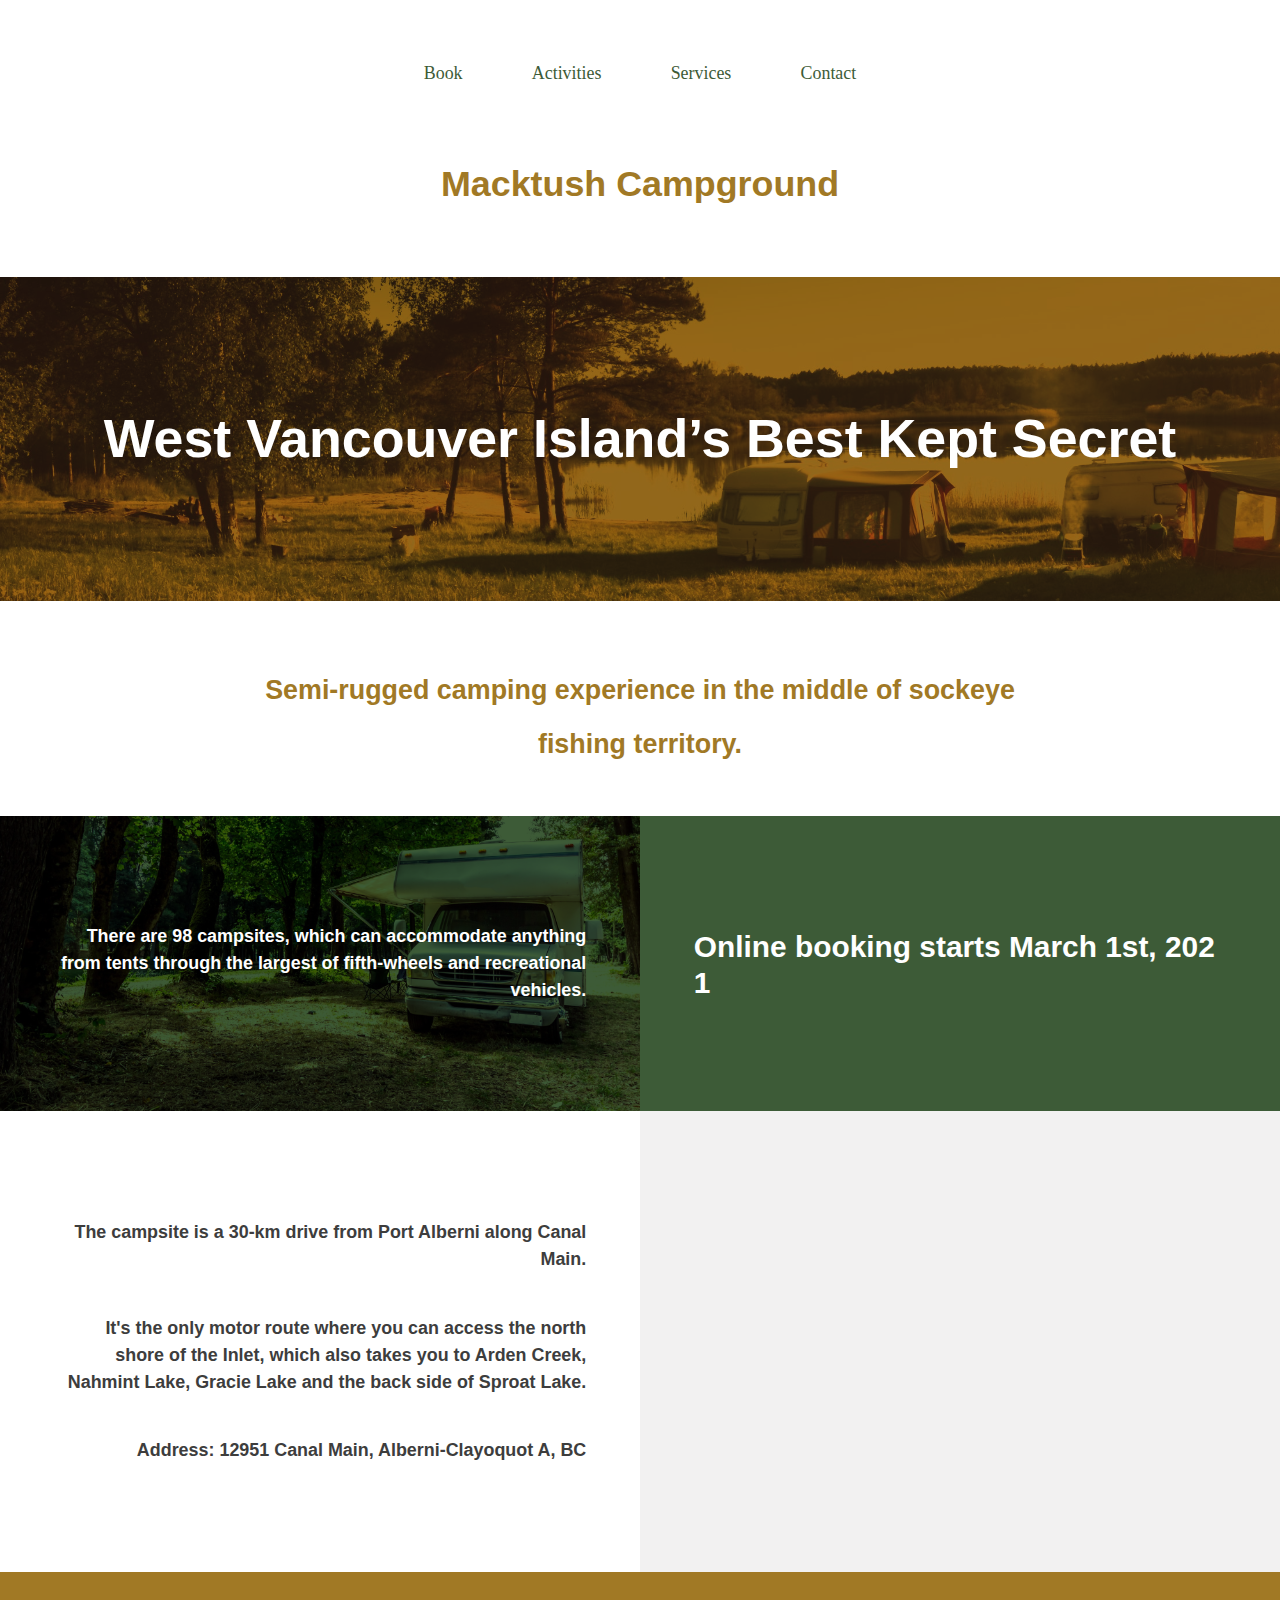
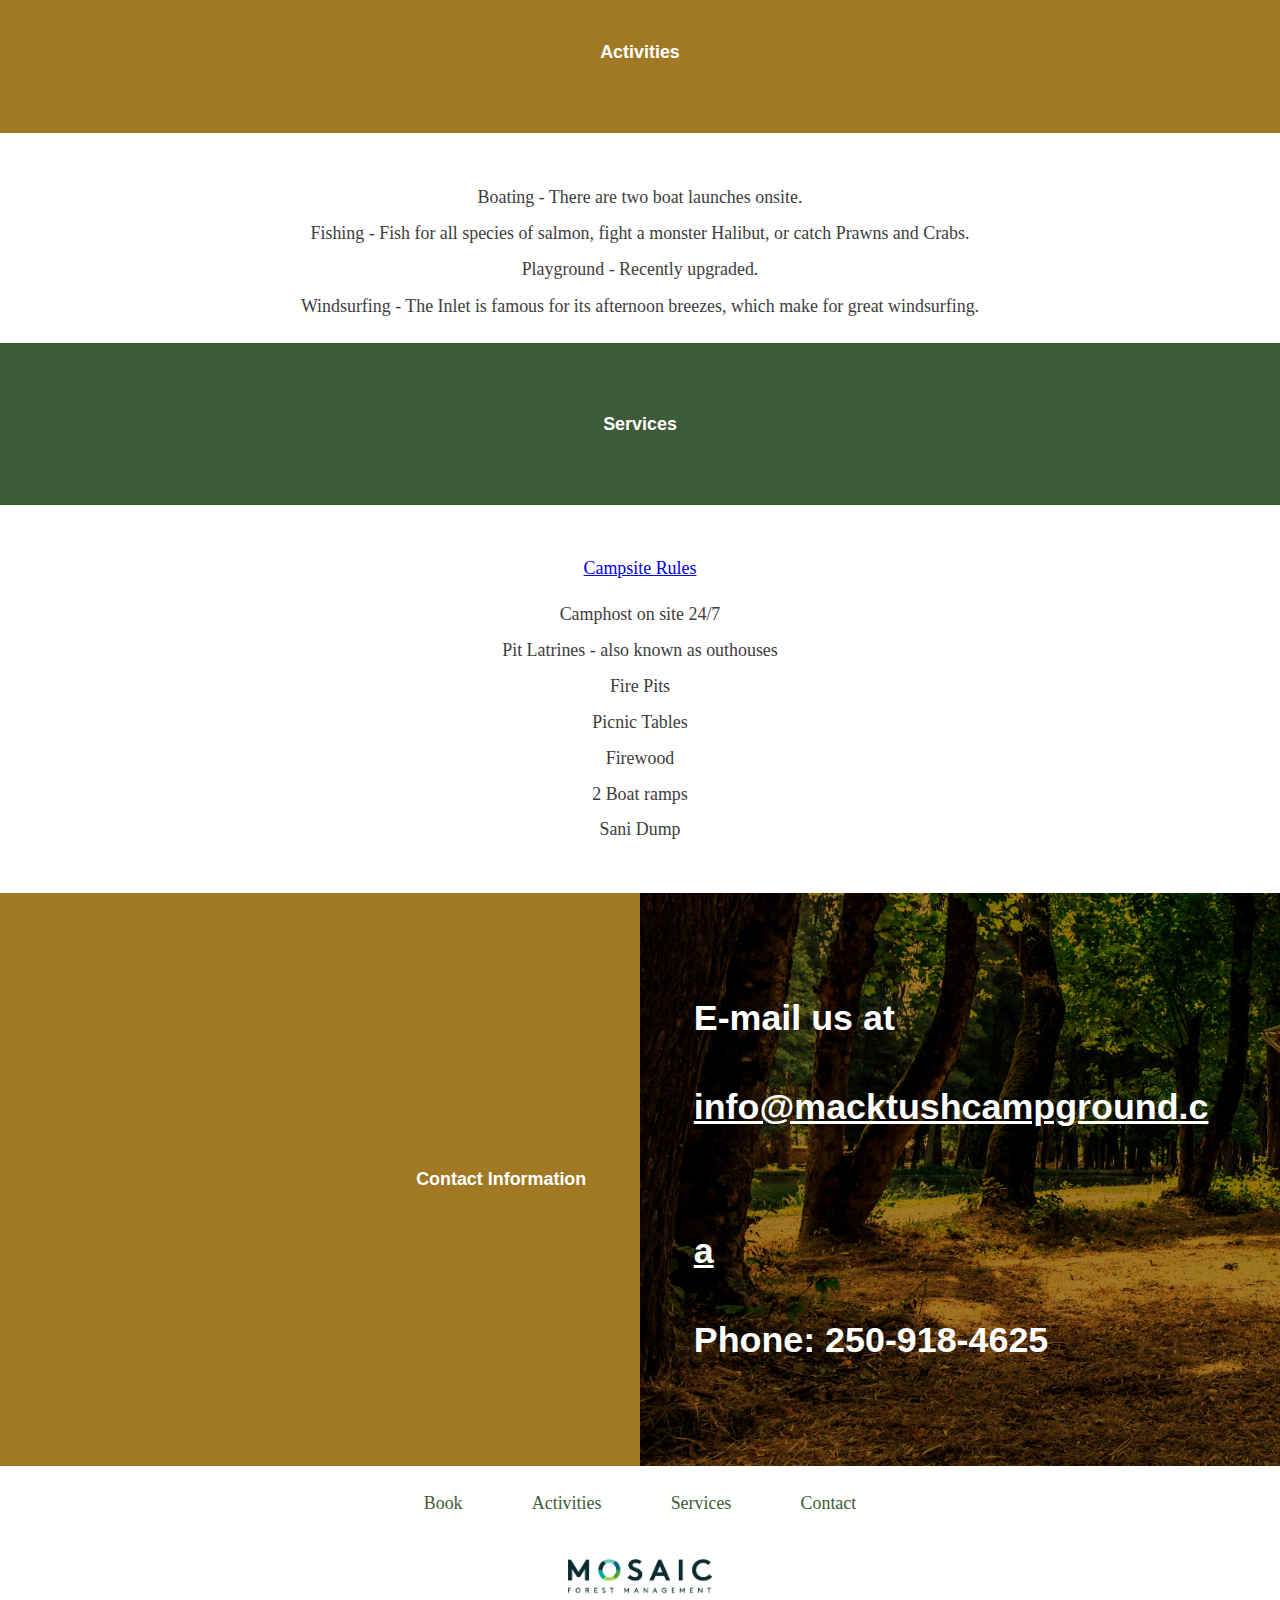
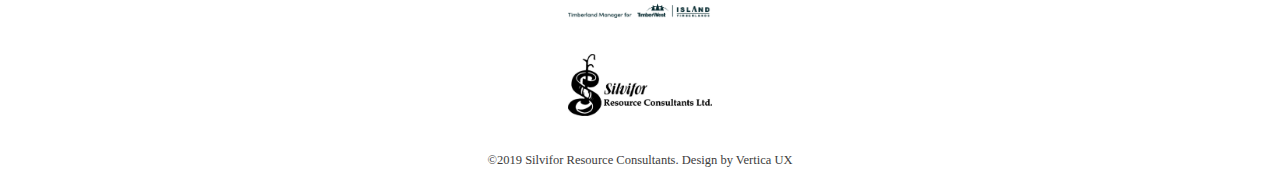
<file: index.html>
<!DOCTYPE html>
<html lang="en">

<head>
	<meta charset="UTF-8">
	<meta name="viewport" content="width=device-width, initial-scale=1.0">
	<meta http-equiv="X-UA-Compatible" content="ie=edge">
	<meta name="Description" content="Macktush Campground, Vancouver Island West Coast Camping website and online reservations">
	<meta name="keywords" content="BC, Port Alberni, Vancouver Island, West Coast, camping, Canada, family campsites west coast, camping port alberni, 
			campgrounds port alberni, port alberni inlet, campsite port alberni, port alberni campgrounds, camping vancouver island,
			Macktush, Camping Macktush, macktush creek, vancouver island fishing, vancouver island west coast, camping macktush, macktush campground "/>
	<meta name="google-site-verification" content="nHGCiBYCZo960t9T_a6XfhcE-vCoNPCsyiTDc1KREMU" />
	<link rel="stylesheet" href="css/styles.css">
	<title>Macktush Campground</title>

</head>

<body>
	<!-- <div class="alert-banner">
		<a href='#covid' class="">COVID-19 Reopening Guidelines </a>
	</div> -->
	<header>
		
		<nav>
			<ul>
				<li><a href="Reservations.html">Book</a></li>
				<li><a href="#activities">Activities</a></li>
				<li><a href="#services">Services</a></li>
				<li><a href="#contact">Contact</a></li>
			</ul>
		</nav>
		<h1 class="logo"><a href="index.html"> Macktush Campground</a></h1>
		<!-- <h2>We are currently upgrading our system. Please check back soon.</h2>
        <br>
        <br>
        <p>Campsite will be open May 17th 2019 - Sep 27, 2019</p>
        <p>Concact us at <strong>info@macktushcampground.ca</strong></p>
        <br>
        <br>
        <h3>Thank you for your patience and we look forward to seeing you!</h3> -->
	</header>
	<main>
		<section class="hero">
			<h2 class="section_title">
				West Vancouver Island’s Best Kept Secret
			</h2>
		</section>
		<section class="intro">
			<h2 class="section-title text-accent">
				<span class="text-accent">Semi-rugged camping experience in the middle of sockeye fishing
					territory.</span>
			</h2>
		</section>
		<section class="about-us">
			<header class="about-us__intro">
				<h2 class="section-title-small">
					<small>There are 98 campsites, which can accommodate anything from tents through the largest of
						fifth-wheels and recreational vehicles.</small>
					<!-- <br> May 15, 2020 to<br>Oct 12, 2020 -->
				</h2>
			</header>
			<div class="about-us__body">	
				<h3><small>Online booking starts March 1st, 2021 </small></h3>
			</div>
		</section>

		<section class="location">
			<header class="location__intro">
				<h2 class="section-title-small">
					<small>
						<p>The campsite is a 30-km drive from Port Alberni along Canal Main.</p>
						<br>
						<p> It's the only motor route where you can access the north shore of the Inlet, which also
							takes
							you to Arden Creek, Nahmint Lake, Gracie Lake and the back side of Sproat Lake.</p>
						<br>
						<p><strong>Address:</strong> 12951 Canal Main, Alberni-Clayoquot A, BC </p>
					</small>
				</h2>
			</header>
			<div class="location__body">
				<iframe
					src="https://www.google.com/maps/embed?pb=!1m14!1m12!1m3!1d5224.280836334912!2d-124.83562522483821!3d49.102972818740874!2m3!1f0!2f0!3f0!3m2!1i1024!2i768!4f13.1!5e0!3m2!1sen!2sca!4v1557080108111!5m2!1sen!2sca"
					frameborder="0" allowfullscreen title="Location map for Macktush Campground"></iframe>
			</div>

		</section>

		<!-- <section class="covid" id="covid">
			<h2 class="section-title-small">
				<small>COVID-19 Reopening Rules</small>
			</h2>
			<div class="covid__body">
				<p><strong>Update</strong><br><br>
					Please be advised that there is an update to the reopening guidelines.<br><br>

					Changes to the guidelines:<br><br>

					Tenting will be allowed.<br>
					Outhouses will be available.<br>
					All other guidelines will remain in place until further notice.<br><br>

					Please know that these guidelines are evolving as the situation changes and as information becomes available.<br>
					Our rules are based on provincial guidelines and recommendations.<br><br>

					We appreciate your understanding and patience as we navigate the current situation.<br>
					Please continue to check our website for updates.<br><br>

					Thank you<br>
				</p>
				<p><strong class="font-weight-bold">Reopening Guidelines  - June 1st, 2020</strong> <br>
					These are the protocols which must be respected by all campers until further notice.<br>
					
					No group sites allowed unless it is family from the same household.<br>
					All playground areas closed.<br>
					No gatherings of more than 10 people.<br>
					Social distancing must be maintained at all times, including trails and beaches.<br>
					Cash can be used for payment but must be the exact amount (no change given) and
					envelopes will be provided.<br>
					All garbage must be taken out by campers. There will be no garbage cans provided. “Take
					in take out”.<br>
					No outside visitors.<br>
					Campers must reside in Canada (no international campers).<br>
					Bonfires, happy hours etc. are prohibited.<br><br>
					<strong>NOTE:</strong> If these protocols are not abided by, you will be asked to leave
					and will not be refunded. If any of the above protocols cause you concern, please cancel
					your booking.
				</p>

			</div>
		</section> -->
		<section class="activities" id="activities">
			<h2 class="section-title-small">
				<small>Activities</small>
			</h2>
			<div class="activities__body">
				<p>Boating - There are two boat launches onsite.</p>

				<p>Fishing - Fish for all species of salmon, fight a monster Halibut, or catch Prawns and Crabs.</p>

				<p>Playground - Recently upgraded.</p>

				<p>Windsurfing - The Inlet is famous for its afternoon breezes, which make for great windsurfing.</p>
			</div>
		</section>

		<section class="services" id="services">
			<h2 class="section-title-small">
				<small>Services</small>
			</h2>
			<div class="services__body">
				<a href="rules.pdf" target="blank">Campsite Rules</a>
				<ul>
					 <li>Camphost on site 24/7</li>
					 <li>Pit Latrines - also known as outhouses</li>
					<li>Fire Pits</li>
					<li>Picnic Tables</li>
					<li>Firewood</li>
					<li>2 Boat ramps</li>
					<li>Sani Dump</li> 
					<!-- <li>Showers for a fee</li> -->
					<!-- <li>Store</li> -->
					<!-- <li>Potable Water</li> -->
			 	</ul>
			</div>
		</section>

		<section class="contact" id="contact">
			<header class="contact__intro">
				<h2 class="section-title-small">
					<small>Contact Information</small>
				</h2>
			</header>
			<div class="contact__body">
				<h3>E-mail us at<br><a href = "mailto: info@macktushcampground.ca">info@macktushcampground.ca</a></h3>
				<h3>Phone: 250-918-4625</h3>
			</div>
		</section>

		<footer>
			<ul class="footer-nav">
				<li><a href="Reservations.html">Book</a></li>
				<li><a href="#activities">Activities</a></li>
				<li><a href="#services">Services</a></li>
				<li><a href="#contact">Contact</a></li>
			</ul>
			<div class="logo">
				<a href="https://www.mosaicforests.com/" alt="Mosaic Website Link">
					<img src="images/Mosaic-Colour Logo.png" alt="Mosaic Logo">
				</a>
			</div>
			<div class="logo">
				<img src="images/SilviforLogo.jpg" alt="Silvifor Resource Consultants">
			</div>
			<p>&#169;2019 Silvifor Resource Consultants. Design by Vertica UX </p>
		</footer>

	</main>

	<!-- Global site tag (gtag.js) - Google Analytics -->
	<script async src="https://www.googletagmanager.com/gtag/js?id=UA-96159487-3"></script>
	<script>
		window.dataLayer = window.dataLayer || [];
		function gtag() { dataLayer.push(arguments); }
		gtag('js', new Date());

		gtag('config', 'UA-96159487-3');
	</script>

</body>

</html>
</file>
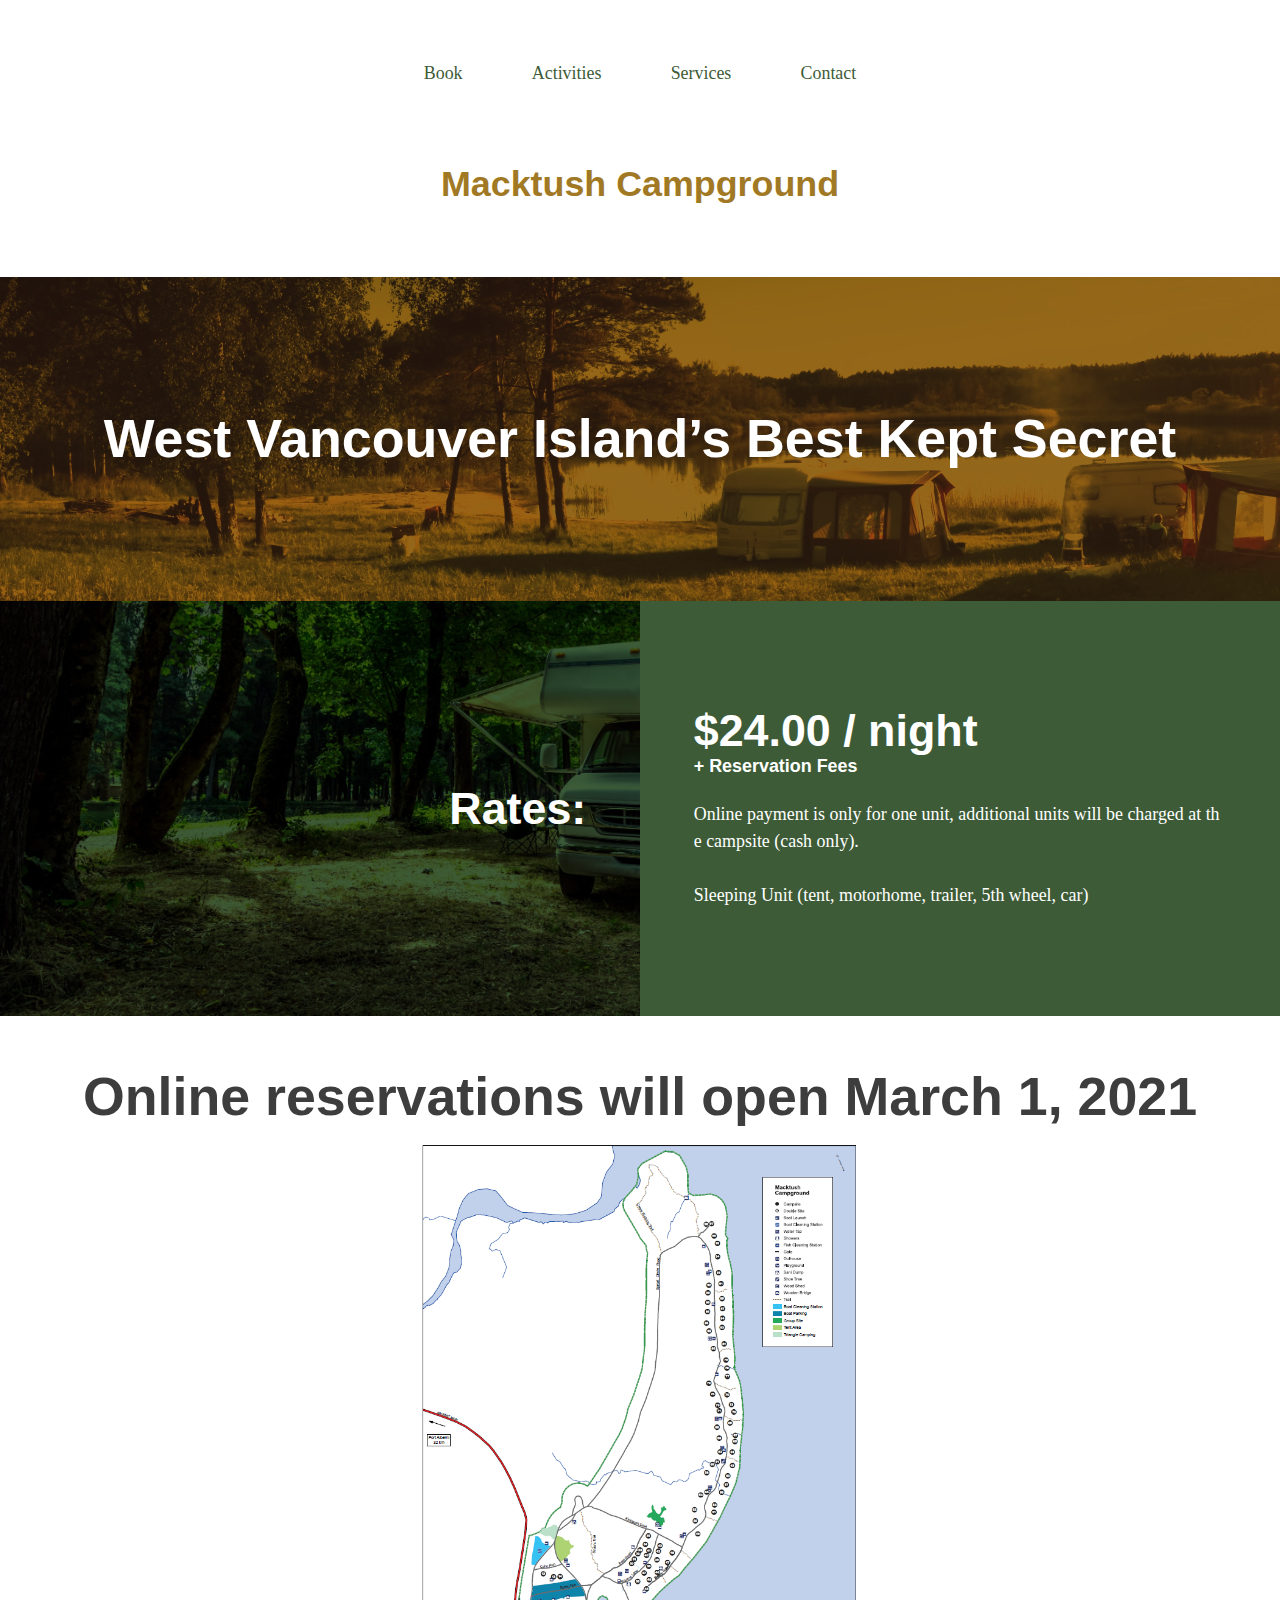
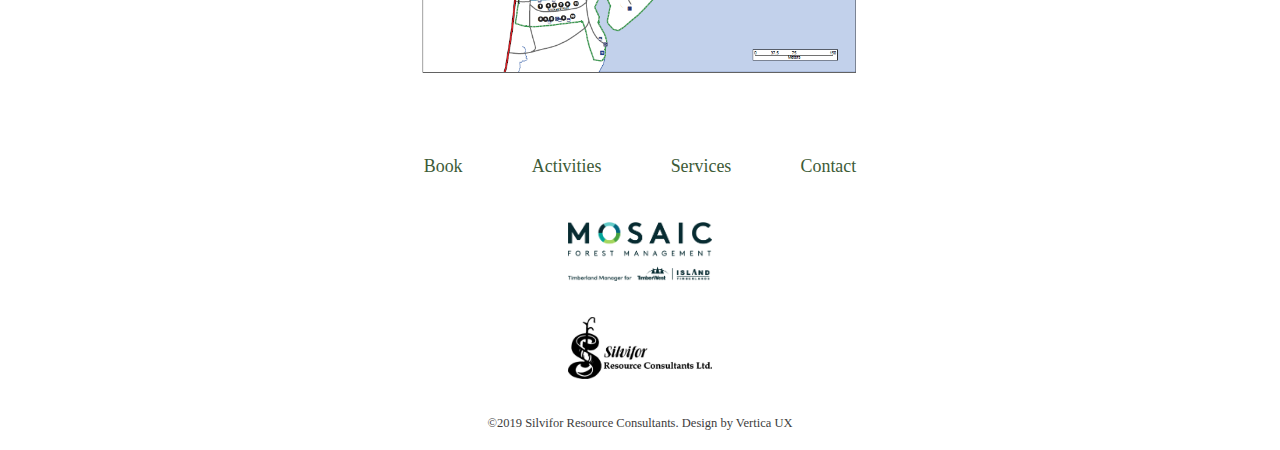
<file: reservations.html>
<!DOCTYPE html>
<html lang="en">

<head>
    <meta charset="UTF-8">
    <meta name="viewport" content="width=\, initial-scale=1.0">
    <meta http-equiv="X-UA-Compatible" content="ie=edge">
    <meta http-equiv=“Pragma” content=”no-cache”>
    <meta http-equiv=“Expires” content=”-1″>
    <meta http-equiv=“CACHE-CONTROL” content=”NO-CACHE”>
    <meta name="google-site-verification" content="nHGCiBYCZo960t9T_a6XfhcE-vCoNPCsyiTDc1KREMU" />
    <meta name="Description"
        content="Macktush Campground, Vancouver Island West Coast Camping website and online reservations">
    <meta name="keywords"
        content="BC, Port Alberni, Vancouver Island, West Coast, camping, Canada, family campsites west coast, camping port alberni, 
			campgrounds port alberni, port alberni inlet, campsite port alberni, port alberni campgrounds, camping vancouver island,
			Macktush, Camping Macktush, macktush creek, vancouver island fishing, vancouver island west coast, camping macktush, macktush campground " />
    <link rel="stylesheet" href="css/styles.css">
    <title>Macktush Campground</title>
</head>

<body>
    <!-- <div class="alert-banner">
		<a href='index.html#covid' class="">COVID-19 Reopening Guidelines</a>
	</div> -->
    <header>
        <nav>
            <ul>
                <li><a href="reservations.html">Book</a></li>
                <li><a href="index.html#activities">Activities</a></li>
                <li><a href="index.html#services">Services</a></li>
                <li><a href="index.html#contact">Contact</a></li>
            </ul>
        </nav>
        <h1 class="logo"><a href="index.html"> Macktush Campground</a></h1>
    </header>
    <main>
        <section class="hero">
            <h2 class="section_title">
                West Vancouver Island’s Best Kept Secret
            </h2>
        </section>
        <section class="about-us">
            <header class="about-us__intro">
                <h2 class="section-title-small">
                    Rates:
                </h2>
            </header>
            <div class="about-us__body">
                <h3 class="section-title-small">
                    $24.00 / night 
                    <br>
                    <small> + Reservation Fees</small>
                    <!-- <small> $ 5.00 / night reservation fee for the first 3 nights</small> -->
                </h3>
                <br>
                <span class=" section-title-small"><small>Online payment is only for one unit, additional units will be
                        charged at the campsite (cash only).
                        <br>
                        <br>
                        Sleeping Unit (tent, motorhome, trailer, 5th wheel, car)</small>
                </span>
            </div>
        </section>

        <!-- <section class="intro">
            <h2 class="">
                <p class="text-accent">
                    We are delaying our 2020 opening until June 1st, 2020. Due to the COVID-19 virus our campsites will remain
          closed.
          <br><br>
          We will be contacting anyone with May 2020 reservations to arrange refunds. We appreciate your patience and
          understanding.</p>
                <span class="text-accent section-title-small">
                    <small>No Show Policy: ​Booked campsites will be held for
                        check-in until 3.00 pm the following day of
                        the scheduled check-in date, after which the booking will be deemed cancelled upon no-show and
                        the
                        campsite is entitled
                        to release the booked sites for the remaining stay dates to other guests. No refunds will be
                        provided for the cancelled booking.
                    </small>
                </span>
            </h2>

        </section> -->
        <section>
            <h2>Online reservations will open March 1, 2021</h2><br>
            <a href="MacktushCampsiteMap.pdf" target="_blank" title="Macktush Campsite Map">
                <img src="images/MacktushCampsiteMap.png" class="maps">
            </a>
        </section>

        <!-- <section class="reserve">
            <script type="text/javascript" src="//silviforresourcecons.checkfront.com/lib/interface--0.js"></script>
       
            <div id="CHECKFRONT_WIDGET_01"><p id="CHECKFRONT_LOADER" style="background: url('//silviforresourcecons.checkfront.com/images/loader.gif') left center no-repeat; padding: 5px 5px 5px 20px">Searching Availability...</p></div>
            <script>
            new DROPLET.Widget ({
            host: 'silviforresourcecons.checkfront.com',
            target: 'CHECKFRONT_WIDGET_01',
            item_id: '288,289,290,291,292,293,294,295,296,297,298,299,300,301,302,303,304,305,306,307,308,309,310,311,312,313,314,315,316,317,322,323,324,327,329,330,333,334,335,336,337,338,339,340,341,342,343,344,345,346,347,348,350,351,352,354,356,357,360,361,362,364,366,367,368,369,370,371',
            category_id: '16',
            options: 'tabs',
            style: 'background-color: fff; font-family: Open Sans, serif',
            provider: 'droplet'
            }).render();
            </script>
            <noscript><a href="https://silviforresourcecons.checkfront.com/reserve/" style="font-size: 16px">Continue to Secure Booking System &raquo;</a></noscript>
        </section> -->
        <!-- <section class="reserve">

            <script type="text/javascript" src="//macktushcampground.checkfront.com/lib/interface--0.js"></script>
            <div id="CHECKFRONT_WIDGET_01">
                <p id="CHECKFRONT_LOADER"
                    style="background: url('//macktushcampground.checkfront.com/images/loader.gif') left center no-repeat; padding: 5px 5px 5px 20px">
                    Searching Availability...</p>
            </div>
            <script>
                new DROPLET.Widget({
                    host: 'macktushcampground.checkfront.com',
                    target: 'CHECKFRONT_WIDGET_01',
                    category_id: '1',
                    options: 'category_select',
                    provider: 'droplet'
                }).render();
            </script>
            <noscript><a href="https://macktushcampground.checkfront.com/reserve/" style="font-size: 16px">Continue to
                    Secure Booking System &raquo;</a></noscript>
        </section> -->
    </main>

    <footer>
        <ul class="footer-nav">
            <li><a href="Reservations.html">Book</a></li>
            <li><a href="index.html#activities">Activities</a></li>
            <li><a href="index.html#services">Services</a></li>
            <li><a href="index.html#contact">Contact</a></li>
        </ul>
        <div class="logo">
            <a href="https://www.mosaicforests.com/" alt="Mosaic Website Link">
                <img src="images/Mosaic-Colour Logo.png" alt="Mosaic Logo">
            </a>
        </div>
        <div class="logo">
            <img src="images/SilviforLogo.jpg" alt="Silvifor Resource Consultants">
        </div>
        <p>&#169;2019 Silvifor Resource Consultants. Design by Vertica UX </p>
    </footer>

    </main>

    <!-- Global site tag (gtag.js) - Google Analytics -->
    <script async src="https://www.googletagmanager.com/gtag/js?id=UA-96159487-3"></script>
    <script>
        window.dataLayer = window.dataLayer || [];
        function gtag() { dataLayer.push(arguments); }
        gtag('js', new Date());

        gtag('config', 'UA-96159487-3');
    </script>
</body>

</html>
</file>
<file: css/styles.css>
:root {
    --clr-text: #3d3d3d;
    --clr-primary: #3D5B37;
    --clr-accent: #A17925;
    --clr-alert:  #dc3545;
    --ff-title: 'Josefin Sans', sans-serif;
    --ff-serif: 'Open Sans', serif;
    --ff-logo: 'Josefin Sans', sans-serif;
}

*, *::before, *::after {
    box-sizing: inherit;
}

html {
    box-sizing: border-box;
    font-family: var(--ff-serif);
    color: var(--clr-text);
    font-size: 1.12rem;
}

body {
    margin: 0;
    text-align: center;
}

img {
    display: block;
    max-width: 100%;
}

section {
    padding: 3em 1em;
}

/* typography */

h1, h2, h3, h4, p {
    margin: 0;
}

h2, h3 {
    font-family: var(--ff-title);
    line-height: 1;
    font-size: 2rem;
}

h2 {
    font-size: 3rem;
}

p {
    margin-bottom: 0.85em;
}

p:last-child {
    margin-bottom: 0;
}

.text-accent {
    color: var(--clr-accent);
}

.section-title-small {
    font-size: 2.5rem;
    word-break: break-word;
}

.section-title-small small {
    font-size: 0.4em;
    line-height: 1.5;
    display: block;
}

.section-title-small small span {
    font-size: 0.8em;
}

.logo {
    font-family: var(--ff-logo);
    text-align: center;
    padding: 1em;
}

.logo a {
    text-decoration: none;
    color: var(--clr-accent);
    font-size: 1em;
}

/* navigation */

header {
    padding: 1em 0 2em;
}

.alert-banner {
    background-color: #dc3545;
    padding: 2em;
}

.alert-banner a {
    font-size: 1.3em;
    color: white;
}

nav ul, .footer-nav {
    display: flex;
    list-style: none;
    margin: 0;
    padding: 0;
    justify-content: space-around;
}

nav a {
    display: inline-block;
    padding: 1em 0.5em;
    color: var(--clr-primary);
    text-decoration: none;
}

nav a:hover, nav a:focus {
    color: var(--clr-accent);
    text-decoration: underline;
}

h2 a {
    color: var(--clr-accent);
    /* text-decoration: none; */
}

h2 a:hover, h2 a:focus {
    color: #d7a847;
    text-decoration: underline;
}

.footer-nav {
    margin-bottom: 5em;
    margin-top: 5em;  
}

.footer-nav a {
    color: var(--clr-primary);
    text-decoration: none;
}

.footer-nav a:hover,
.footer-nav a:focus  {
    color: var(--clr-accent);
    text-decoration: underline;
}

footer .logo {
    width: 10rem;
}

footer p {
    text-align: left;
    font-size: 0.7em;
    padding: 1.5em;
}
/* buttons */

/* homepage styles */

.hero {
    background-color: var(--clr-accent);
    background-blend-mode: multiply;
    background-image: url(../images/shutterstock_670334776_small.jpg);
    background-attachment: fixed;
    background-size: cover;
    color: white;
    text-align: center;
    padding: 15vh 1em;
}


.intro span {
    font-size: 0.5em;
}

.about-us {
    background-color: var(--clr-primary);
    display: flex;
    flex-direction: column;
    color: white;
    padding: 0;
}

.about-us__intro {
    background-color: var(--clr-primary);
    background-blend-mode: multiply;
    background-image: url(/images/shutterstock_1028271397_small.jpg);
    background-attachment: fixed;
    background-size: cover;
    padding: 3em 1em 3em;
}

.about-us__body {
    padding: 3em 1em 3em;
    word-break: break-all;
    
}

.location {
    display: flex;
    flex-direction: column;
    padding: 0;
}

.location__intro {
    padding: 1.5em 1em 1.5em;
}

.location__body {
    background-color: #F2F1F1;
}


.location__body iframe {
    border: 0;
    width: 100%;
    height: 400px;
}

.covid {
    background-color: var(--clr-alert);
    color: white;
}

.covid__body{
    padding-top:1.5em;
    text-align: left;
    margin: auto;
    max-width: 40%;
}

.activities {
    background-color: var(--clr-accent);
    color: white;
    padding: 0;
}

.activities h2 {
    padding: 1.5em 1em 1.5em;
}

.activities__body {
    background-color: white;
    color: var(--clr-text);
    padding: 3em 1em 1.5em;
}

.services {
    background-color: var(--clr-primary);
    color: white;
    padding: 0;
}

.services h2 {
    padding: 1.5em 1em 1.5em;
}

.services__body {
    background-color: white;
    color: var(--clr-text);
    padding: 3em 1em 1.5em;
}

.services__body ul {
    list-style: none;
    line-height: 2em;
    padding: 0;
}

.contact {
    background-color: var(--clr-accent);
    display: flex;
    flex-direction: column;
    color: white;
    padding: 0;
}

.contact__intro {
    padding: 3em 1em 3em;
    background-color: var(--clr-accent);
}

.contact__body {
    background-color: var(--clr-accent);
    background-blend-mode: multiply;
    background-image: url(/images/shutterstock_1028271397_small.jpg);
    background-attachment: fixed;
    background-size: cover;
    padding: 3em 1em 1.5em;
    word-break: break-all;
}

.contact__body a {
    color: white;
    line-height: 4em;
}

.reserve {
    max-width: 50em;
    margin: auto;
}

.maps {
    margin: auto;
    max-width:35% ;
}

@media only screen and (min-width: 750px) {
    /* section {
        padding: 6em 1em;
    } */

    /* .hero {
        background-image: url(../images/shutterstock_670334776.jpg);
    } */
    .logo a {
        font-size: 1em;
    }

    .about-us__intro,
    .contact__body {
       background-attachment: inherit;
    }



    .about-us,
    .location,
    /* .activities, */
    .contact {
        flex-direction: row;
    }

    .intro {
        max-width: 45rem;
        margin: auto;
    }

    .about-us__intro,
    .about-us__body,
    .location__intro,
    .location__body,
    /* .activities__intro,
    .activities__body, */
    .contact__intro,
    .contact__body {
        flex: 0 1 50%;
        display: flex;
        flex-direction: column;
        justify-content: center;
        padding: 6em 3em;
        word-break: break-all;
    }

    

    .location__body {
        padding: 0;
    }

    .about-us__intro,
    .location__intro,
    /* .activities__intro, */
    .contact__intro {
        text-align: right;
    }

    .about-us__intro > *,
    .location__intro > *,
    /* .activities__intro > *, */
    .contact__intro > * {
        max-width: 36rem;
        margin-left: auto;
    }

    .about-us__body,
    /* .activities__body, */
    .contact__body {
        text-align: left;
    }
    .about-us__body > *,
    /* .activities__body > *, */
    .contact__body > * {
        max-width: 30rem;
        margin-right: auto;
        word-break: break-all;
        /* font-size: 1em; */
    }

    .reserve {
        max-width: 50em;
        margin: auto;
    }

    footer .logo {
       margin: auto;
    }
    
    footer p {
        text-align: center;
    }

    nav,
    .footer-nav {
        max-width: 28rem;
        margin: 1.5em auto;
    }
}

@media only screen and (max-width: 550px) {

    .contact__body a {
        font-size: 0.5em;
    }
}
</file>
